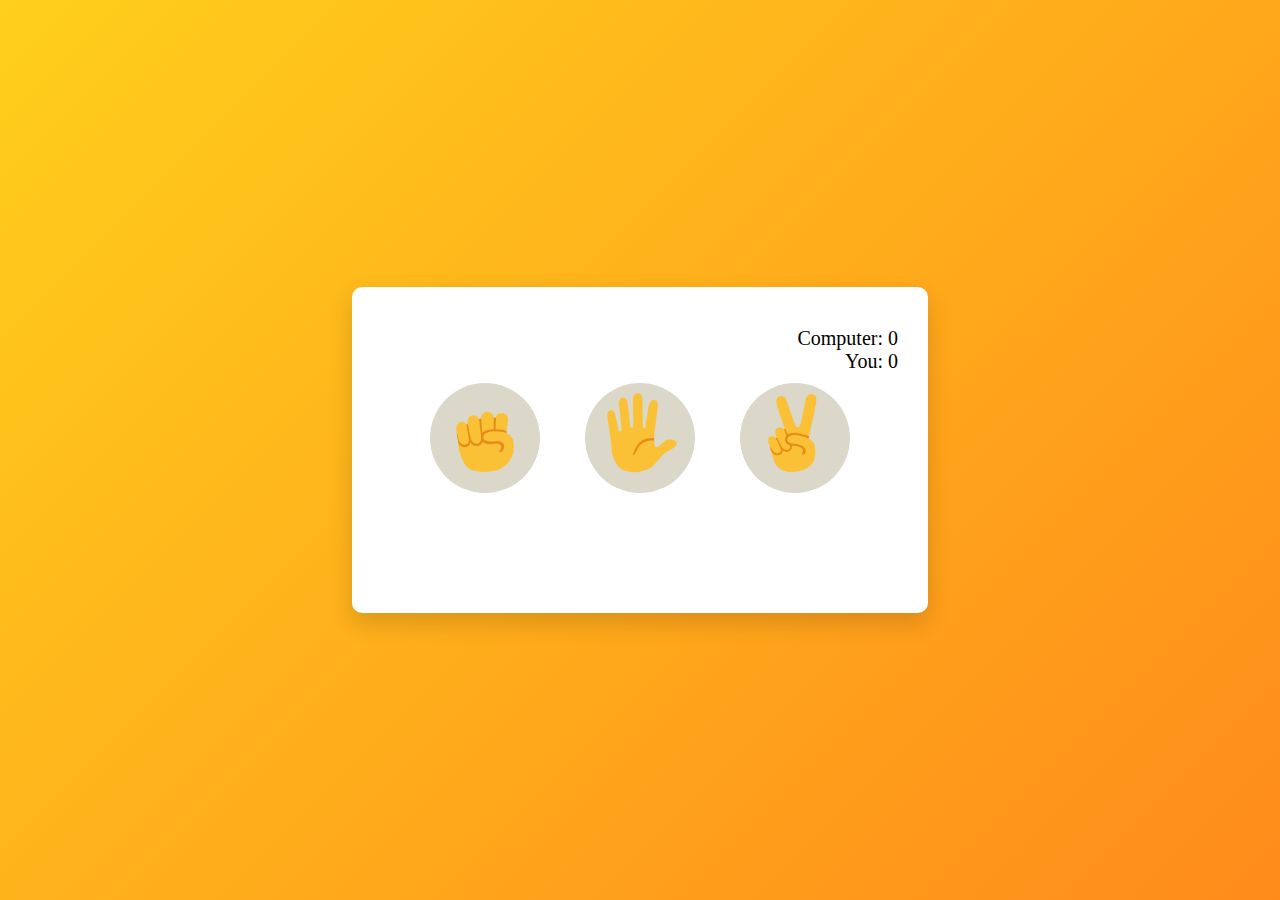
<file: Rock Paper Scissor/index.html>
<!DOCTYPE html>
<html lang="en">
<head>
    <meta charset="UTF-8">
    <meta name="viewport" content="width=device-width, initial-scale=1.0">
    <title>Rock Paper Scissors</title>
    <link rel="stylesheet" href="style.css">
    <script defer src="script.js"></script>
</head>
<body>
    <div class="container">
        <div class="score">
            <p>Computer:
                <span id="computer_score">0</span>
            </p>
            <p>You:
                <span id="user_score">0</span>
            </p>
        </div>

        <div class="weapons">
            <button data-choice="rock"><img src="images/rock-emoji.png" alt="Rock"></button>
            <button data-choice="paper"><img src="images/paper-emoji.png" alt="Paper"></button>
            <button data-choice="scissors"><img src="images/scissors-emoji.png" alt="Scissor"></button>
        </div>

        <div class="details">
            <p id="comp_choice"></p>
            <p id="user_choice"></p>
            <p id="result"></p>
        </div>
    </div>
</body>
</html>
</file>
<file: Rock Paper Scissor/style.css>
* {
  margin: 0;
  padding: 0;
  box-sizing: border-box;
}
body {
  height: 100vh;
  background: linear-gradient(135deg, #ffcf1b, #ff8b1b);
}
.container {
  width: 45%;
  min-width: 500px;
  background-color: #ffffff;
  padding: 40px 30px;
  border-radius: 10px;
  position: absolute;
  transform: translate(-50%, -50%);
  top: 50%;
  left: 50%;
  box-shadow: 0 10px 25px rgba(0, 0, 0, 0.15);
}
.score {
  margin-bottom: 10px;
  text-align: right;
}
.weapons {
  display: flex;
  justify-content: space-around;
  width: 90%;
  margin: auto;
}
.weapons button {
  background-color: #dbd8ca;
  color: #000000;
  border: none;
  font-size: 50px;
  height: 110px;
  width: 110px;
  border-radius: 50%;
  outline: none;
  cursor: pointer;
  transition: transform 0.3s ease;
}
img {
  height: 80px;
  width: 80px;
  margin: 10px;
}
.weapons button:hover {
  transform: scale(1.1);
}
.details {
  text-align: center;
  margin-top: 30px;
}
.score,
.details {
  font-size: 20px;
  font-weight: 400;
}
#user_choice,
#comp_choice {
  font-weight: 400;
  margin-bottom: 10px;
}
.user_choice span,
#comp_choice span {
  font-weight: 600;
}
#result {
  width: 180px;
  padding: 10px 0;
  margin: 30px auto;
  font-weight: 600;
  letter-spacing: 0.5px;
  border-radius: 5px;
}
</file>
